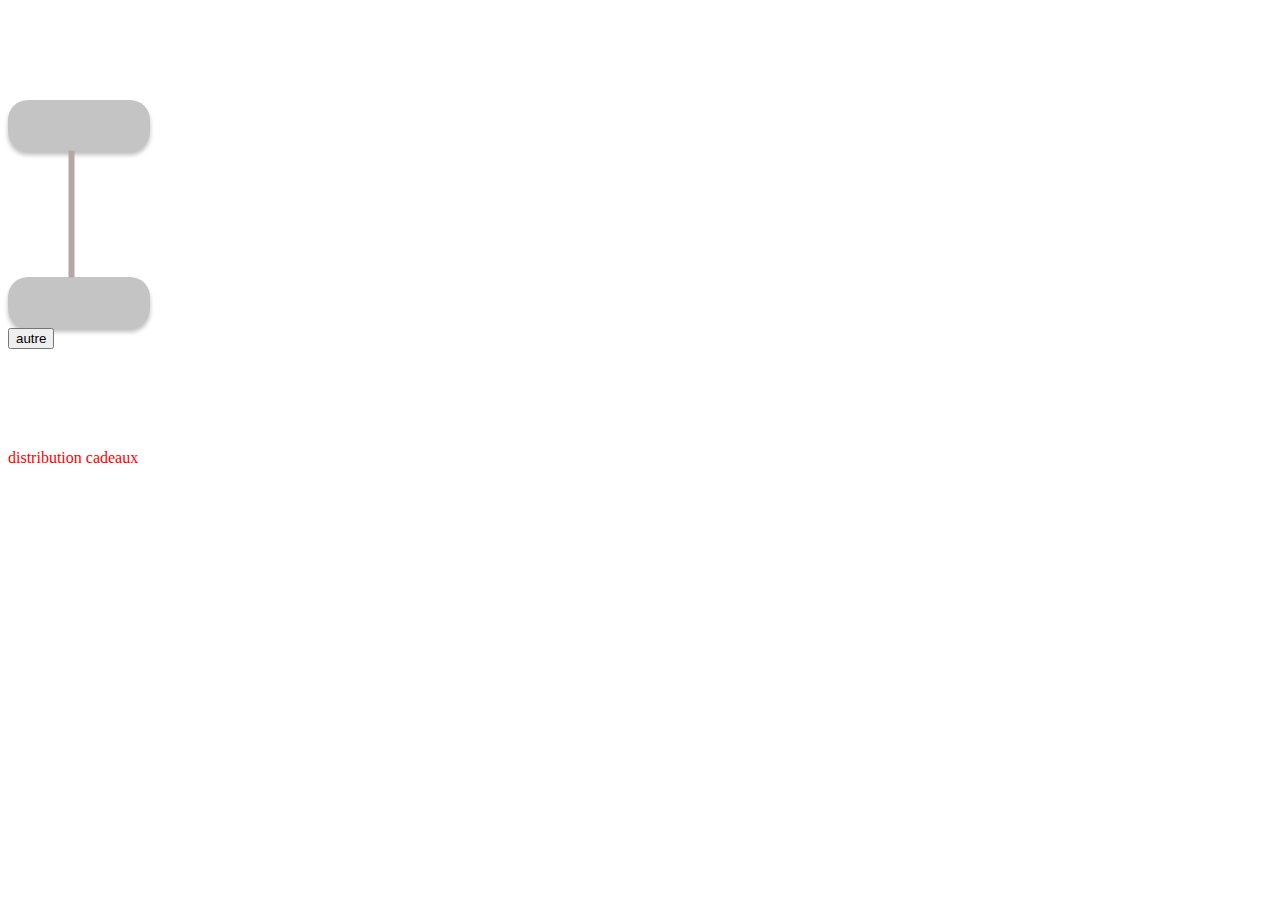
<file: distribution.html>
<!DOCTYPE html>
<html lang="en">
  <head>
    <meta charset="UTF-8" />
    <meta name="viewport" content="width=device-width, initial-scale=1.0" />
    <title>Bootstrap Site</title>
    <link
      rel="stylesheet"
      href="https://stackpath.bootstrapcdn.com/bootstrap/5.0.0-alpha1/css/bootstrap.min.css"
      integrity="sha384-r4NyP46KrjDleawBgD5tp8Y7UzmLA05oM1iAEQ17CSuDqnUK2+k9luXQOfXJCJ4I"
      crossorigin="anonymous"
    />
    <script
      src="https://cdn.jsdelivr.net/npm/popper.js@1.16.0/dist/umd/popper.min.js"
      integrity="sha384-Q6E9RHvbIyZFJoft+2mJbHaEWldlvI9IOYy5n3zV9zzTtmI3UksdQRVvoxMfooAo"
      crossorigin="anonymous"
    ></script>
    <script
      src="https://stackpath.bootstrapcdn.com/bootstrap/5.0.0-alpha1/js/bootstrap.min.js"
      integrity="sha384-oesi62hOLfzrys4LxRF63OJCXdXDipiYWBnvTl9Y9/TRlw5xlKIEHpNyvvDShgf/"
      crossorigin="anonymous"
    ></script>
    <link rel="stylesheet" href="distibution.css" />
  </head>
  <body>
    <div class="container">
      <div class="row">
        <div class="mx-auto donne"></div>
      </div>
      <div class="row">
        <div class="fleche mx-auto"></div>
      </div>
      <div class="row">
        <div class="mx-auto recois "></div>
      </div>
      <div class="row">
        <button class="mx-auto">autre</button>
      </div>
      <div class="row">
        <div class="mx-auto text">distribution cadeaux</div>    
      </div>

    </div>
  </body>
</html>
</file>
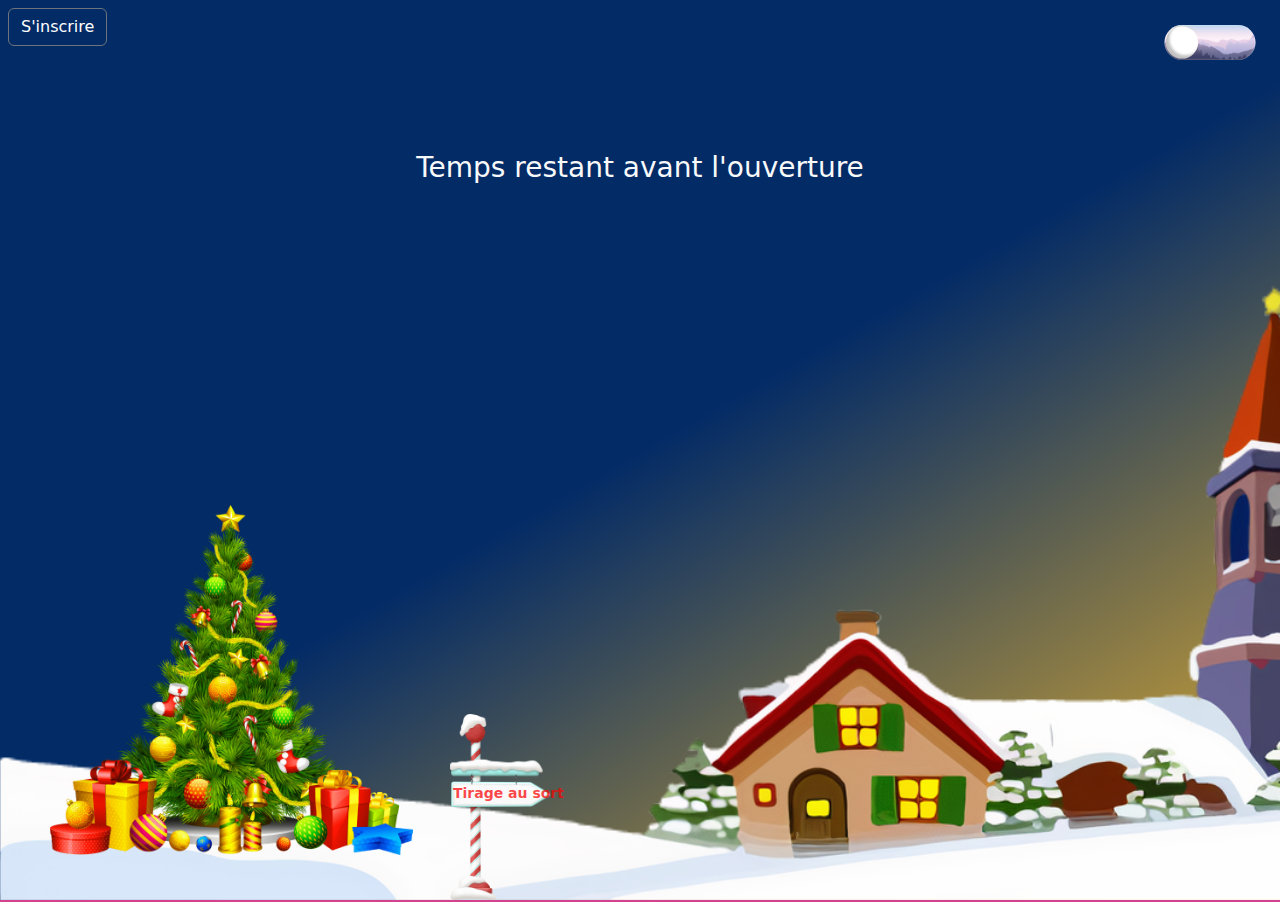
<file: page_principale.html>
<!DOCTYPE html>
<html lang="fr">

<head>
    <meta charset="UTF-8" />
    <meta http-equiv="X-UA-Compatible" content="IE=edge" />
    <meta name="viewport" content="width=device-width, initial-scale=1.0" />
    <link href="https://cdn.jsdelivr.net/npm/bootstrap@5.1.3/dist/css/bootstrap.min.css" rel="stylesheet" />
    <link rel="stylesheet" href="https://use.fontawesome.com/releases/v5.15.4/css/all.css" integrity="sha384-DyZ88mC6Up2uqS4h/KRgHuoeGwBcD4Ng9SiP4dIRy0EXTlnuz47vAwmeGwVChigm" crossorigin="anonymous">
    <link rel="stylesheet" href="./style.css" />
    <link rel="stylesheet" href="./mediaPP.css">
    <link rel="stylesheet" href="./buttonTheme.css">
    <title>Page d'accueil</title>
</head>

<body class="container">
    <div>
        <img id="tree" src="./images/tree.png" alt="">
    </div>
    <div>
        <img id="pannel" src="./images/pannel1.png" alt="">
    </div>
    <div>
        <img id="fond" src="./images/fond_auto_x2.png" alt="">
    </div>
    <div id="timer" class="container">
        <div>
            <h3 class="text-center mt-3 text-light">Temps restant avant l'ouverture</h3>
        </div>
        <div id="timer3">
            <div class="d-flex text-light " id="showTimer"></div>
        </div>
    </div>

    <div class="wrapper">
        <input id="chk" type="checkbox" name="checkbox" class="switch">
    </div>

    </div>
    <div class="snowflakes" aria-hidden="true">
        <div class="snowflake">❅</div>
        <div class="snowflake">❅</div>
        <div class="snowflake">❆</div>
        <div class="snowflake">❄</div>
        <div class="snowflake">❅</div>
        <div class="snowflake">❆</div>
        <div class="snowflake">❄</div>
        <div class="snowflake">❅</div>
        <div class="snowflake">❆</div>
        <div class="snowflake">❄</div>
    </div>

    <div>
        <a  href="index.php"><button id="retourInscription" class="btn btn-secondary mx-2 mt-2">
                S'inscrire</button></a>
    </div>


    </div>


    <div>
        <a id="tas" href="page_tas.html">Tirage au sort</a>
    </div>
    <script>
        let dateTarget = new Date("Dec 15, 2021 16:00:00").getTime();
        let x = setInterval(function() {
            let actualDate = new Date().getTime();
            let distance = dateTarget - actualDate;
            let days = Math.floor(distance / (1000 * 60 * 60 * 24));
            let hours = Math.floor(
                (distance % (1000 * 60 * 60 * 24)) / (1000 * 60 * 60)
            );
            let minutes = Math.floor((distance % (1000 * 60 * 60)) / (1000 * 60));
            let seconds = Math.floor((distance % (1000 * 60)) / 1000);

            document.getElementById("showTimer").innerHTML = `<div class="timer2">${days}<br> jours</div><div class="timer2">${hours}<br> heures</div><div class="timer2">${minutes}<br> minutes</div><div class="timer2">${seconds}<br> secondes</div>`;

            if (distance < 0) {
                clearInterval(x);
                document.getElementById("showTimer").innerHTML =
                    "Ouvrez vos cadeaux !!!";
            }
        }, 1000);

        //
    </script>
    <script src="./theme1.js"></script>
    <script src="https://code.jquery.com/jquery-3.6.0.min.js"></script>
    <script src="https://cdn.jsdelivr.net/npm/bootstrap@5.1.3/dist/js/bootstrap.bundle.min.js"></script>
</body>

</html>
</file>
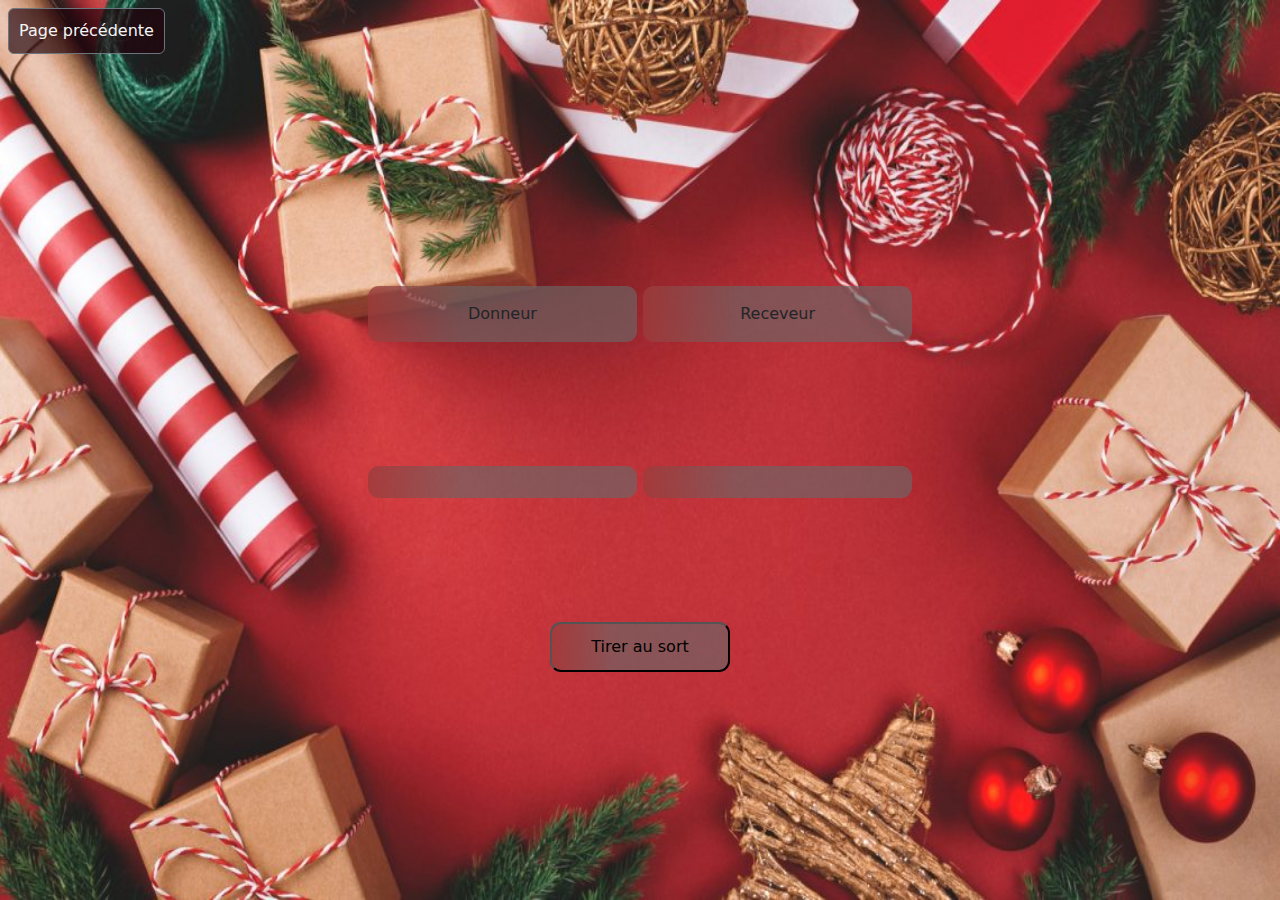
<file: page_tas.html>
<!DOCTYPE html>
<html lang="en">
  <head>
    <meta charset="UTF-8" />
    <meta http-equiv="X-UA-Compatible" content="IE=edge" />
    <meta name="viewport" content="width=device-width, initial-scale=1.0" />
    <link
      href="https://cdn.jsdelivr.net/npm/bootstrap@5.1.3/dist/css/bootstrap.min.css"
      rel="stylesheet"
    />
    <link rel="stylesheet" href="mediaTAS.css" />
    <link rel="stylesheet" href="style.css" />
    <title>Document</title>
  </head>

  <body>
      <div >
          <a  href="page_principale.html"><button id="btntas" class="btn btn-secondary mx-2 mt-2">Page précédente</button></a>
      </div>
    <div class="d-flex justify-content-around flex-wrap w-50">
      <div class="d-flex justify-content-around w-100">
        <div id="bloc">
          <div>Donneur</div>
        </div>
        <div id="bloc2">
          <div>Receveur</div>
        </div>
      </div>
      <div class="d-flex justify-content-around w-100">
        <div id="donne"></div>
        <div id="recev"></div>
      </div>
      <div>
        <button id="tas1" onclick="tiragePersonnes()">
          Tirer au sort
        </button>
      </div>
    </div>

    <div>
      <img src="./images/cadeau.jpg" id="font" alt="" />
    </div>

    <script>
      var tableau_non_melanger = [];
      var tableau_melanger = [];
      function chercherDataBackB1()
    {
        // new creation d'un objet XMLHttpRequest 
        const xhttp = new XMLHttpRequest();
        
        // je defini la fonction qui sera utilisé une fois les données chargées
        xhttp.onload = function() 
        {
            console.log(this.responseText );
            let dict =  JSON.parse(  this.responseText );
            tableau_non_melanger = dict[ 'non_melanger' ];
            tableau_melanger = dict[ 'melanger' ];
        }

        // je prépare l'appel de l'URL
        xhttp.open("GET", "partage_cadeau.php");
        // j'envoie l'url
        xhttp.send();
    }
      let donne = document.querySelector("#donne");
      let recev = document.querySelector("#recev");
      


      function tiragePersonnes() {
        let terminer = false;
        let donneur;
        let receveur;
        donneur = tableau_non_melanger[0];
        receveur = tableau_melanger[0];

        if (tableau_non_melanger.length === 0) {
          donneur = "";
          receveur = "";
          terminer = true;
        }
        console.log(tableau_non_melanger);  
        if (terminer === false) {
          if (donneur === receveur) {
            // console.log("if passé");
            while (donneur === receveur) {
              //   console.log("while passé", donneur, receveur);
              receveur = tableau_melanger[0];
              //   console.log("while passé", donneur, receveur);
            }
          }

          tableau_melanger.splice(0,1);
          tableau_non_melanger.splice(0,1);
          console.log(donneur);
          console.log(receveur);
          
          donne.innerHTML = donneur;
          recev.innerHTML = receveur;
        }
      }

      chercherDataBackB1();

      tiragePersonnes();

    </script>
    <script src="https://code.jquery.com/jquery-3.6.0.min.js"></script>
    <script src="https://cdn.jsdelivr.net/npm/bootstrap@5.1.3/dist/js/bootstrap.bundle.min.js"></script>
  </body>
</html>
</file>
<file: distibution.css>
.donne {
  width: 142px;
  height: 51px;
  left: 109px;
  top: 170px;
  background: #c4c4c4;
  box-shadow: 0px 4px 4px rgba(0, 0, 0, 0.25);
  border-radius: 20px;
  margin-top: 100px;
}
.fleche {
  width: 127px;
  height: 0px;
  left: 182px;
  top: 221px;
  border: 3px solid #b4a7a7;
  box-sizing: border-box;
  transform: rotate(89.99deg);
  margin-top: 60px;
}
.recois {
  width: 142px;
  height: 51px;
  left: 111px;
  top: 353px;

  background: #c4c4c4;
  box-shadow: 0px 4px 4px rgba(0, 0, 0, 0.25);
  border-radius: 20px;
  margin-top: 60px;
}
.text{
color: red;
margin-top: 100px;

}
</file>
<file: style.css>
* {
  margin: 0px;
  padding: 0px;
  -webkit-box-sizing: border-box;
  box-sizing: border-box;
}

html,
body {
  width: 100% !important;
  min-width: 0 !important;
  max-width: none !important;
  height: 100% !important;
  max-height: none !important;
  overflow: hidden !important;
  overflow-x: hidden !important;
  margin: 0px;
}

body {
  position: relative;
  display: -webkit-box;
  display: -ms-flexbox;
  display: flex;
  -webkit-box-pack: center;
  -ms-flex-pack: center;
  justify-content: center;
  -webkit-box-align: center;
  -ms-flex-align: center;
  align-items: center;
  height: 100%;
  background-repeat: no-repeat;
  background-color: #d4418e;
  background-image: linear-gradient(330deg, #d5a734 5%, #032b66 50%);
}

body.theme1 {
  position: relative;
  display: -webkit-box;
  display: -ms-flexbox;
  display: flex;
  -webkit-box-pack: center;
  -ms-flex-pack: center;
  justify-content: center;
  -webkit-box-align: center;
  -ms-flex-align: center;
  align-items: center;
  height: 100%;
  background-repeat: no-repeat;
  background-color: #000000;
  background-image: linear-gradient(160deg, #272525 45%, #434343 70%);
}

/* SNOW ( Baptiste ) */
.snowflake {
  /* position: static; */
  color: #fff;
  font-size: 1em;
  font-family: Arial;
  text-shadow: 0 0 1px #000;
}

@-webkit-keyframes snowflakes-fall {
  0% {
    top: -10%;
  }

  100% {
    top: 100%;
  }
}

@-webkit-keyframes snowflakes-shake {
  0% {
    -webkit-transform: translateX(0px);
    transform: translateX(0px);
  }

  50% {
    -webkit-transform: translateX(80px);
    transform: translateX(80px);
  }

  100% {
    -webkit-transform: translateX(0px);
    transform: translateX(0px);
  }
}

@keyframes snowflakes-fall {
  0% {
    top: -10%;
  }

  100% {
    top: 100%;
  }
}

@keyframes snowflakes-shake {
  0% {
    transform: translateX(0px);
  }

  50% {
    transform: translateX(80px);
  }

  100% {
    transform: translateX(0px);
  }
}

.snowflake {
  position: fixed;
  z-index: -1;
  top: -10%;
  -webkit-user-select: none;
  -moz-user-select: none;
  -ms-user-select: none;
  user-select: none;
  cursor: default;
  -webkit-animation-name: snowflakes-fall, snowflakes-shake;
  -webkit-animation-duration: 10s, 3s;
  -webkit-animation-timing-function: linear, ease-in-out;
  -webkit-animation-iteration-count: infinite, infinite;
  -webkit-animation-play-state: running, running;
  animation-name: snowflakes-fall, snowflakes-shake;
  animation-duration: 10s, 3s;
  animation-timing-function: linear, ease-in-out;
  animation-iteration-count: infinite, infinite;
  animation-play-state: running, running;
}

.snowflake:nth-of-type(0) {
  left: 1%;
  -webkit-animation-delay: 0s, 0s;
  animation-delay: 0s, 0s;
}

.snowflake:nth-of-type(1) {
  left: 10%;
  -webkit-animation-delay: 1s, 1s;
  animation-delay: 1s, 1s;
}

.snowflake:nth-of-type(2) {
  left: 20%;
  -webkit-animation-delay: 6s, 0.5s;
  animation-delay: 6s, 0.5s;
}

.snowflake:nth-of-type(3) {
  left: 30%;
  -webkit-animation-delay: 4s, 2s;
  animation-delay: 4s, 2s;
}

.snowflake:nth-of-type(4) {
  left: 40%;
  -webkit-animation-delay: 2s, 2s;
  animation-delay: 2s, 2s;
}

.snowflake:nth-of-type(5) {
  left: 50%;
  -webkit-animation-delay: 8s, 3s;
  animation-delay: 8s, 3s;
}

.snowflake:nth-of-type(6) {
  left: 60%;
  -webkit-animation-delay: 6s, 2s;
  animation-delay: 6s, 2s;
}

.snowflake:nth-of-type(7) {
  left: 70%;
  -webkit-animation-delay: 2.5s, 1s;
  animation-delay: 2.5s, 1s;
}

.snowflake:nth-of-type(8) {
  left: 80%;
  -webkit-animation-delay: 1s, 0s;
  animation-delay: 1s, 0s;
}

.snowflake:nth-of-type(9) {
  left: 90%;
  -webkit-animation-delay: 3s, 1.5s;
  animation-delay: 3s, 1.5s;
}

.demo {
  font-family: "Raleway", sans-serif;
  color: #fff;
  display: block;
  margin: 0 auto;
  padding: 15px 0;
  text-align: center;
}

.demo a {
  font-family: "Raleway", sans-serif;
  color: #000;
}

/* END SNOW */

/* COUNTDOWN ( Baptiste ) */
.timer2 {
  background: rgba(28, 29, 32, 0.3);
  box-shadow: 0px 4px 10px 5px rgba(0, 0, 0, 0.2);
  backdrop-filter: blur(5px);
  border-radius: 15px;
  width: 90px;
  text-align: center;
  padding: 8px;
  margin: 2em;
  font-size: 18px;
}

#timer {
  position: absolute;
  top: 15%;
}

/* END COUNTDOWN */

/* FORM ( YACINE ) */

#flyWindow {
  background-color: lightgrey;
  border-radius: 3px;
  box-shadow: 10px 5px 5px rgb(92, 92, 92);
}

#loginContent {
  text-align: center;
}

#Name {
  margin-top: 50px;
  margin-left: auto;
  margin-right: auto;
  width: 450px;
  text-align: center;
}

#loginBtnDiv {
  display: flex;
  justify-content: center;
  margin-top: 20px;
  text-align: center;
}

#errorName {
  display: flex;
  justify-content: center;
}

/* END FORM */

/* CSS page_principale ( tree/pannel/house/button ) ( Baptiste ) */

#pannel {
  position: absolute;
  bottom: 4%;
  width: 8%;
  right: 50%;
  z-index: 1;
}

#tree {
  position: absolute;
  bottom: 9%;
  right: 65%;
  height: 350px;
  z-index: 1;
}

#tas {
  color: rgba(250, 0, 0, 0.719);
  text-decoration: none;
  position: absolute;
  background: transparent;
  font-weight: bold;
  z-index: 2;
}

#tas:hover {
  -webkit-transform: scale(1.1);
  transition: all 0.2s;
}

#retourInscription {
  background-color: #032b66;
  position: absolute;
  top: 0px;
  left: 0px;
}

#retourInscription.theme1 {
  background-color: #272525;
}

/* END CSS page_principale ( tree/pannel/house/button ) */

/* CSS page_tas (Baptiste ) */

#font {
  position: absolute;
  z-index: -1;
}

#bloc,
#bloc2 {
  background: rgb(120, 12, 12);
  background: linear-gradient(90deg,
      rgba(120, 12, 12, 1) 0%,
      rgba(157, 59, 59, 0.7987570028011204) 0%,
      rgba(107, 102, 102, 0.6502976190476191) 35%);
  /* background-color: #ada7a1; */
  border-radius: 11px;
}

#donne,
#recev {
  background: rgb(120, 12, 12);
  background: linear-gradient(90deg,
      rgba(120, 12, 12, 1) 0%,
      rgba(157, 59, 59, 0.7987570028011204) 0%,
      rgba(107, 102, 102, 0.6502976190476191) 35%);
  border-radius: 11px;
}

#tas1 {
  background: rgb(120, 12, 12);
  background: linear-gradient(90deg,
      rgba(120, 12, 12, 1) 0%,
      rgba(157, 59, 59, 0.7987570028011204) 0%,
      rgba(107, 102, 102, 0.6502976190476191) 35%);
  padding: 11px;
  margin-top: 10px;
  border-radius: 11px;
  position: absolute;
  top: 68%;
}

.switch {
  position: absolute;
  display: inline-block;
  width: 60px;
  height: 34px;
  top: 50px;
  left: 50px;
  z-index: 1;
}

.switch input {
  opacity: 0;
  width: 0;
  height: 0;
}

.slider {
  position: absolute;
  cursor: pointer;
  top: 0;
  left: 0;
  right: 0;
  bottom: 0;
  background-color: #ccc;
  -webkit-transition: 0.4s;
  transition: 0.4s;
}

.slider:before {
  position: absolute;
  content: "";
  height: 26px;
  width: 26px;
  left: 4px;
  bottom: 4px;
  background-color: white;
  -webkit-transition: 0.4s;
  transition: 0.4s;
}

input:checked+.slider {
  background-color: #2196f3;
}

input:focus+.slider {
  box-shadow: 0 0 1px #2196f3;
}

input:checked+.slider:before {
  -webkit-transform: translateX(26px);
  -ms-transform: translateX(26px);
  transform: translateX(26px);
}

.slider.round {
  border-radius: 34px;
}

.slider.round:before {
  border-radius: 50%;
}

#btntas {
  position: absolute;
  top: 0;
  left: 0;
  margin: 10px;
  padding: 10px;
  background-color: #1f020aa9;
  color: whitesmoke;
}

/* End CSS page_tas */
</file>
<file: mediaPP.css>
/* Media queries page_princpale ( Baptiste ) */

@media screen and (max-width: 637px) {
  #fond {
    position: absolute;
    z-index: -1;
    width: auto;
    left: -450px;
    bottom: -2px;
    /* visibility: hidden; */
  }

  #tree {
    visibility: hidden;
  }

  #pannel {
    position: absolute;
    z-index: 2;
    width: 100px;
    bottom: 0px;
    left: 20px;
  }

  #tas {
    bottom: 96px;
    left: 22px;
    width: 300px;
    font-size: 14px;
  }

  .timer2 {
    margin: 10px;
  }

  #timer3 {
    display: flex;
    justify-content: center;
  }

  #showTimer {
    /* padding:10px; */
    transform: scale(0.7);
  }
}

@media (min-width: 637px) and (max-width: 768px) {
  #fond {
    position: absolute;
    z-index: -1;
    width: auto;
    left: -322px;
    bottom: -2px;
    /* visibility: hidden; */
  }

  #tree {
    visibility: hidden;
  }

  #pannel {
    position: absolute;
    z-index: 2;
    width: 100px;
    bottom: 0px;
    left: 110px;
  }

  #tas {
    bottom: 96px;
    left: 115px;
    width: 300px;
    font-size: 14px;
  }

  .timer2 {
    margin: 10px;
  }

  #timer3 {
    display: flex;
    justify-content: center;
  }
}

@media (min-width: 768px) and (max-width: 1024px) {
  #fond {
    position: absolute;
    z-index: -1;
    width: auto;
    left: -64px;
    bottom: -2px;
    /* visibility: hidden; */
  }

  #tree {
    /* visibility: hidden; */
    position: absolute;
    z-index: 2;
    bottom: 45px;
    left: 20px;
  }

  #pannel {
    position: absolute;
    z-index: 2;
    width: 100px;
    bottom: 0px;
    left: 350px;
  }

  #tas {
    bottom: 96px;
    left: 354px;
    width: 300px;
    font-size: 14px;
  }

  .timer2 {
    margin: 10px;
  }

  #timer3 {
    display: flex;
    justify-content: center;
  }
}

@media (min-width: 1024px) and (max-width: 1400px) {
  #fond {
    position: absolute;
    z-index: -1;
    width: 103%;
    left: -3px;
    bottom: -2px;
    /* visibility: hidden; */
  }

  #tree {
    /* visibility: hidden; */
    position: absolute;
    z-index: 2;
    bottom: 45px;
    left: 50px;
  }

  #pannel {
    position: absolute;
    z-index: 2;
    width: 100px;
    bottom: 0px;
    left: 450px;
  }

  #tas {
    bottom: 96px;
    left: 453px;
    width: 300px;
    font-size: 14px;
  }

  .timer2 {
    margin: 10px;
  }

  #timer3 {
    display: flex;
    justify-content: center;
  }
}

@media (min-width: 1400px) and (max-width: 1920px) {
  #fond {
    position: absolute;
    z-index: -1;
    width: 103%;
    left: -3px;
    bottom: -2px;
    /* visibility: hidden; */
  }

  #tree {
    /* visibility: hidden; */
    position: absolute;
    z-index: 2;
    bottom: 45px;
    left: 140px;
  }

  #pannel {
    position: absolute;
    z-index: 2;
    width: 100px;
    bottom: 20px;
    left: 610px;
  }

  #tas {
    bottom: 116px;
    left: 613px;
    width: 300px;
    font-size: 14px;
  }

  .timer2 {
    margin: 10px;
  }

  #timer3 {
    display: flex;
    justify-content: center;
  }
}

@media (min-width: 1920px) {
  #fond {
    position: absolute;
    z-index: -1;
    width: 103%;
    left: -3px;
    bottom: -2px;
    /* visibility: hidden; */
  }

  #tree {
    /* visibility: hidden; */
    position: absolute;
    z-index: 2;
    bottom: 45px;
    left: 10%;
    width: auto;
  }

  #pannel {
    position: absolute;
    z-index: 2;
    width: 135px;
    bottom: 35px;
    left: 850px;
  }

  #tas {
    bottom: 165px;
    left: 853px;
    width: 300px;
    font-size: 18px;
  }

  .timer2 {
    margin: 10px;
  }

  #timer3 {
    display: flex;
    justify-content: center;
  }
}

/* END media queries */
</file>
<file: buttonTheme.css>
.wrapper {
  width: 130px;
  height: 100px;
  position: absolute;
  top: 10px;
  right: 40px;
  transform: translate(-50%, -50%);
  transform: scale(0.7);
}

.switch {
  position: absolute;
  top: 0px;
  right: 0px;

  width: 130px;
  height: 50px;
  margin: 0px;
  appearance: none;
  -webkit-appearance: none;

  background-image: url("./images/jour.png");
  background-size: cover;
  background-repeat: no-repeat;
  border-radius: 25px;
  box-shadow: inset 0px 0px 2px rgba(255, 255, 255, 0.7);
  transition: background-image 0.7s ease-in-out;
  outline: none;
  cursor: pointer;
  overflow: hidden;
}

.switch:checked {
  background-image: url("./images/nuit.png");
  background-size: cover;
  transition: background-image 1s ease-in-out;
}

.switch:after {
  content: "";
  width: 46px;
  height: 46px;
  border-radius: 50%;
  background-color: #fff;
  position: absolute;
  left: 2px;
  top: 2px;
  transform: translateX(0px);
  animation: off 0.7s forwards cubic-bezier(0.8, 0.5, 0.2, 1.4);
  box-shadow: inset 5px -5px 4px rgba(53, 53, 53, 0.3);
}

@keyframes off {
  0% {
    transform: translateX(80px);
    width: 46px;
  }
  50% {
    width: 75px;
    border-radius: 25px;
  }
  100% {
    transform: translateX(0px);
    width: 46px;
  }
}

.switch:checked:after {
  animation: on 0.7s forwards cubic-bezier(0.8, 0.5, 0.2, 1.4);
  box-shadow: inset -5px -5px 4px rgba(53, 53, 53, 0.3);
}

@keyframes on {
  0% {
    transform: translateX(0px);
    width: 46px;
  }
  50% {
    width: 75px;
    border-radius: 25px;
  }
  100% {
    transform: translateX(80px);
    width: 46px;
  }
}

.switch:checked:before {
  content: "";
  width: 15px;
  height: 15px;
  border-radius: 50%;
  position: absolute;
  left: 15px;
  top: 5px;
  transform-origin: 53px 10px;
  background-color: transparent;
  box-shadow: 5px -1px 0px #fff;
  filter: blur(0px);
  animation: sun 0.7s forwards ease;
}
@keyframes sun {
  0% {
    transform: rotate(-170deg);
    background-color: transparent;
    box-shadow: 5px -1px 0px #fff;
    filter: blur(0px);
  }
  50% {
    background-color: transparent;
    box-shadow: 5px -1px 0px #fff;
    filter: blur(0px);
  }
  90% {
    background-color: transparent;
    box-shadow: 5px -1px 0px #fff;
    filter: blur(0px);
  }
  100% {
    transform: rotate(0deg);
    filter: blur(1px);
  }
}

.switch:before {
  content: "";
  width: 15px;
  height: 15px;
  border-radius: 50%;
  position: absolute;
  left: 15px;
  top: 5px;
  filter: blur(1px);
  background-color: #f5daaa;
  box-shadow: 0px 0px 10px #f5deb4, 0px 0px 20px #f5deb4, 0px 0px 30px #f5deb4,
    inset 0px 0px 2px #efd3a3;
  transform-origin: 53px 10px;
  animation: moon 0.7s forwards ease;
}
@keyframes moon {
  0% {
    transform: rotate(0deg);
    background-color: #f5daaa;
    box-shadow: 0px 0px 10px #f5deb4, 0px 0px 20px #f5deb4, 0px 0px 30px #f5deb4,
      inset 0px 0px 2px #efd3a3;
    filter: blur(1px);
  }
  50% {
    filter: blur(1px);
  }
  90% {
    background-color: #f5daaa;
    box-shadow: 0px 0px 10px #f5deb4, 0px 0px 20px #f5deb4, 0px 0px 30px #f5deb4,
      inset 0px 0px 2px #efd3a3;
    filter: blur(1px);
  }
  100% {
    transform: rotate(-180deg);
    background-color: #f5daaa;
    box-shadow: 0px 0px 10px #f5deb4, 0px 0px 20px #f5deb4, 0px 0px 30px #f5deb4,
      inset 0px 0px 2px #efd3a3;
    filter: blur(1px);
  }
}
</file>
<file: mediaTAS.css>
/* Media queries page_tas (Baptiste) */

@media screen and (max-width: 860px) {
  #font {
    position: absolute;
    height: 100%;
    width: auto;
    left: -150px;
    top: 0%;
  }
  #donne,
  #recev {
    width: 20em;
    padding: 1em;
    margin: 1em;
    text-align: center;
  }

  #bloc {
    text-align: center;
    position: absolute;
    width: 32%;
    margin-top: 1em;
    left: 56px;
    top: 35%;
    padding: 1em;
  }
  #bloc2 {
    text-align: center;
    position: absolute;
    width: 32%;
    margin-top: 1em;
    right: 62px;
    top: 35%;
    padding: 1em;
  }

  #donne {
    position: absolute;
    text-align: center;
    width: 32%;
    margin-top: 1em;
    left: 40px;
  }
  #recev {
    text-align: center;
    position: absolute;
    width: 32%;
    margin-top: 1em;
    right: 45px;
  }

  #tas1 {
    right: 35%;
    width: 35%;
  }
}
@media (min-width: 860px) and (max-width: 1280px) {
  #font {
    position: absolute;
    height: 100%;
    width: 100%;
    top: 0%;
    left: 0%;
  }
  #donne,
  #recev {
    width: 20em;
    padding: 1em;
    margin: 1em;
    text-align: center;
  }

  #bloc {
    text-align: center;
    position: absolute;
    width: 25%;
    margin-top: 1em;
    left: 207px;
    top: 240px;
    padding: 1em;
  }
  #bloc2 {
    text-align: center;
    position: absolute;
    width: 25%;
    margin-top: 1em;
    right: 207px;
    top: 240px;
    padding: 1em;
  }

  #donne {
    position: absolute;
    text-align: center;
    width: 25%;
    margin-top: 1em;
    left: 190px;
  }
  #recev {
    text-align: center;
    position: absolute;
    width: 25%;
    margin-top: 1em;
    right: 190px;
  }

  #tas1 {
    right: 43%;
    width: 14%;
  }
}

@media (min-width: 1280px) and (max-width: 1500px) {
  #font {
    position: absolute;
    height: 100%;
    width: 100%;
    top: 0;
    left: 0;
  }
  #donne,
  #recev {
    width: 20em;
    padding: 1em;
    margin: 1em;
    text-align: center;
  }
  #bloc {
    text-align: center;
    position: absolute;
    width: 21%;
    margin-top: 1em;
    left: 368px;
    top: 270px;
    padding: 1em;
  }
  #bloc2 {
    text-align: center;
    position: absolute;
    width: 21%;
    margin-top: 1em;
    right: 368px;
    top: 270px;
    padding: 1em;
  }

  #donne {
    position: absolute;
    text-align: center;
    width: 21%;
    margin-top: 1em;
    left: 352px;
  }
  #recev {
    text-align: center;
    position: absolute;
    width: 21%;
    margin-top: 1em;
    right: 352px;
  }

  #tas1 {
    right: 43%;
    width: 14%;
  }
}
@media (min-width: 1500px) and (max-width: 1920px) {
  #font {
    position: absolute;
    height: 100%;
    width: 100%;
    top: 0;
    left: 0;
  }
  #donne,
  #recev {
    width: 20em;
    padding: 1em;
    margin: 1em;
    text-align: center;
  }

  #bloc {
    text-align: center;
    position: absolute;
    width: 16%;
    margin-top: 1em;
    left: 515px;
    top: 270px;
    padding: 1em;
  }
  #bloc2 {
    text-align: center;
    position: absolute;
    width: 16%;
    margin-top: 1em;
    right: 496px;
    top: 270px;
    padding: 1em;
  }

  #donne {
    position: absolute;
    text-align: center;
    width: 16%;
    margin-top: 1em;
    left: 499px;
  }
  #recev {
    text-align: center;
    position: absolute;
    width: 16%;
    margin-top: 1em;
    right: 480px;
  }

  #tas1 {
    right: 43%;
    width: 14%;
  }
}

/* End media queries */
</file>
